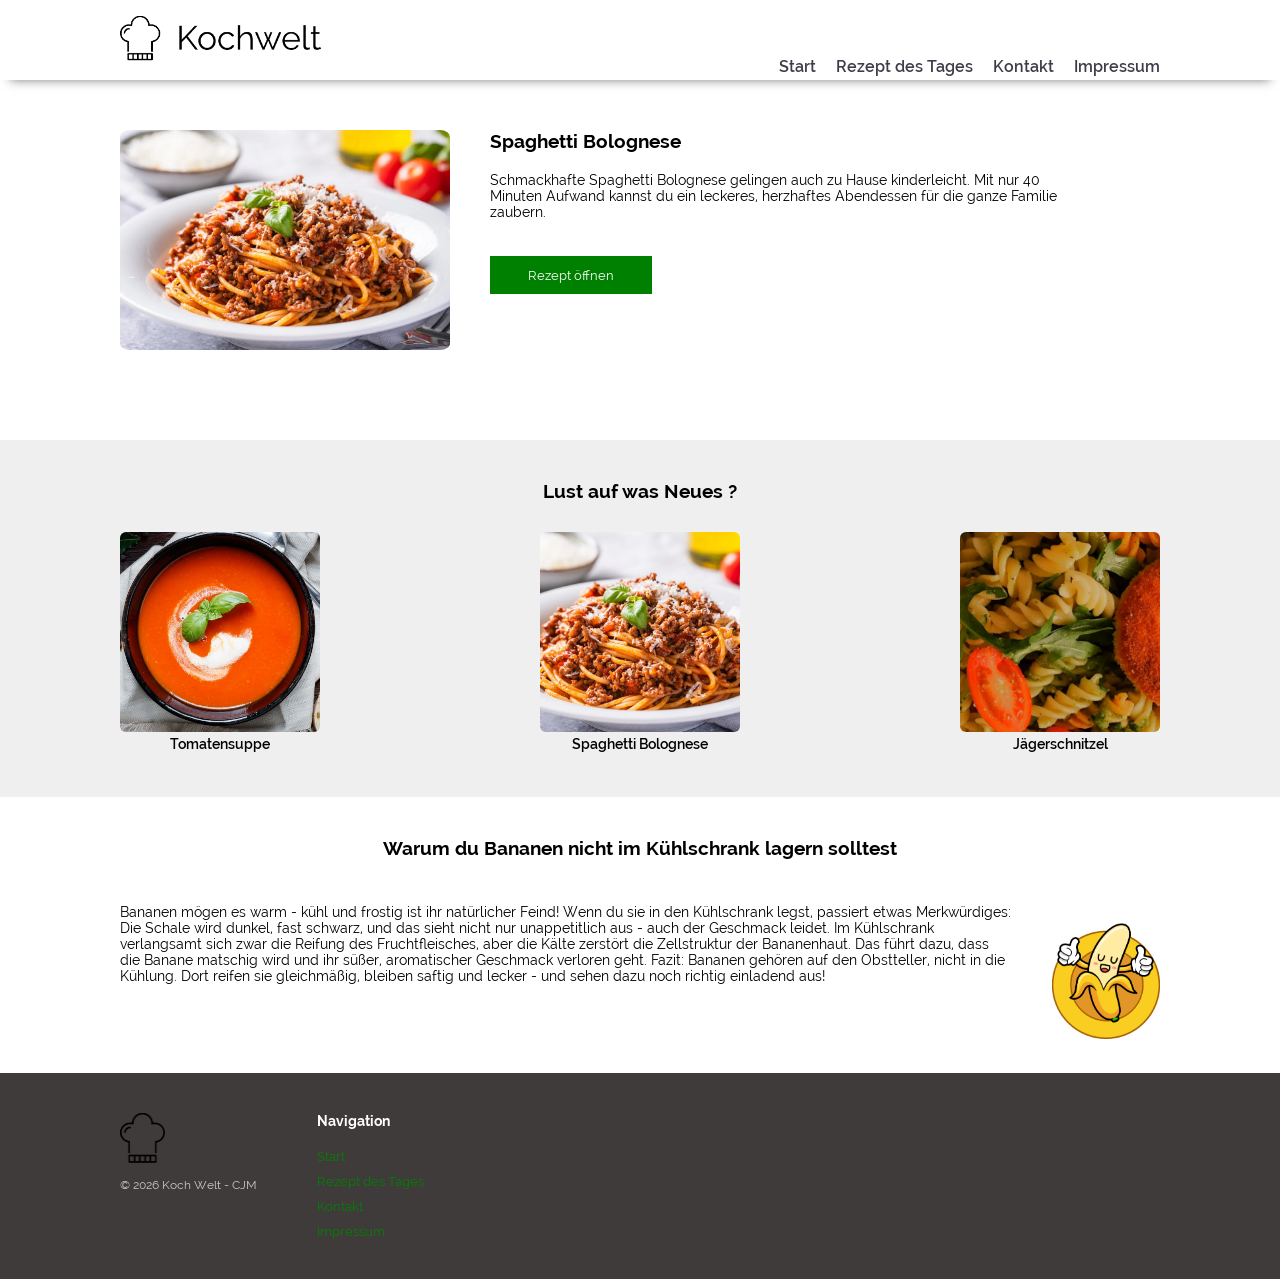
<file: index.html>
<!DOCTYPE html>
<html lang="en">
<head>
    <meta charset="UTF-8">
    <meta name="viewport" content="width=device-width, initial-scale=1.0">
    <title>Koch Welt</title>
    <link rel="icon" type="image/png" href="./assets/img/favicon.ico">

    <link rel="stylesheet" href="./styles/fonts.css">
    <link rel="stylesheet" href="./styles/global.css">
    <link rel="stylesheet" href="./styles/index.css">
    <script src="./scripts/hamburger.js"></script>
</head>
<body>
    

    <header>
        <div class="container">
            <div class="logo">
                <img src="./assets/img/logo.png" alt="Koch Welt Logo" 
                onclick="window.location.href='#'" 
                style="cursor: pointer;">
            </div>
            <button class="hamburger" aria-label="Navigation">
                <img src="./assets/img/icons/hamburger.png" alt="Menu">
            </button>
            <nav class="nav-menu">
                <ul>
                    <li><a href="/">Start</a></li>
                    <li><a href="/recipes/manuel-von-k/index.html">Rezept des Tages</a></li>
                    <li><a href="/contact.html">Kontakt</a></li>
                    <li><a href="/impressum.html">Impressum</a></li>
                </ul>
            </nav>
        </div>
    </header>


    <main>
        <section class="hero">
            <div class="container">
                <article>
                    <img src="./assets/img/spaghetti-bolognese.webp" alt="Bild von Spaghetti Bolognese">
                    <div class="text">
                        <h2>Spaghetti Bolognese</h2>
                        <p>Schmackhafte Spaghetti Bolognese gelingen auch zu Hause kinderleicht. Mit nur 40 Minuten Aufwand kannst du ein leckeres, herzhaftes Abendessen für die ganze Familie zaubern.</p>
                        <button onclick="window.location.href='/recipes/manuel-von-k/index.html'">Rezept öffnen</button>
                    </div>
                </article>
            </div>
        </section>

        <section class="featured-recipes">
            <div class="container">
                <h2>Lust auf was Neues ?</h2>

                <div class="cards">
                    <article onclick="window.location.href='/recipes/jannis-r/index.html'">
                        <figure>
                            <img src="./assets/img/tomatensuppe.png" alt="Bild von einer Tomatensuppe">
                            <figcaption>Tomatensuppe</figcaption>
                        </figure>
                    </article>

                    <article onclick="window.location.href='/recipes/manuel-von-k/index.html'">
                        <figure>
                            <img src="./assets/img/spaghetti-bolognese.webp" alt="Bild von Spaghetti Bolognese">
                            <figcaption>Spaghetti Bolognese</figcaption>
                        </figure>
                    </article>

                    <article onclick="window.location.href='/recipes/collin-h/index.html'">
                        <figure>
                            <img src="./assets/img/jaegerschnitzel.jpg" alt="Bild von einem Jägerschnitzel">
                            <figcaption>Jägerschnitzel</figcaption>
                        </figure>
                    </article>
                </div>
            </div>
        </section>

        <section class="comparison">
            <div class="container">
                <div class="content">
                    <h2>Warum du Bananen nicht im Kühlschrank lagern solltest</h2>
                    <div class="lower">
                        <p>
                            Bananen mögen es warm - kühl und frostig ist ihr natürlicher Feind! Wenn du sie in den Kühlschrank legst, passiert etwas Merkwürdiges: Die Schale wird dunkel, fast schwarz, und das sieht nicht nur unappetitlich aus - auch der Geschmack leidet.
                            Im Kühlschrank verlangsamt sich zwar die Reifung des Fruchtfleisches, aber die Kälte zerstört die Zellstruktur der Bananenhaut. Das führt dazu, dass die Banane matschig wird und ihr süßer, aromatischer Geschmack verloren geht.
                            Fazit: Bananen gehören auf den Obstteller, nicht in die Kühlung. Dort reifen sie gleichmäßig, bleiben saftig und lecker - und sehen dazu noch richtig einladend aus!       
                        </p>
                        <div class="image">
                            <img src="./assets/img/banana.png" alt="Banane">
                        </div>
                    </div>
                </div>
            </div>
        </section>
    </main>


    <footer>
        <div class="container">
            <div class="logo-section">
                <img src="./assets/img/logo_small.png" alt="Koch Welt Logo" onclick="window.location.href='/'" style="cursor: pointer;">
                <p>© 2026 Koch Welt - CJM</p>
            </div>
            <div class="links-section">
                <h3>Navigation</h3>
                <a href="/">Start</a>
                <a href="/recipes/manuel-von-k/index.html">Rezept des Tages</a>
                <a href="/contact.html">Kontakt</a>
                <a href="/impressum.html">Impressum</a>
            </div>
        </div>
    </footer>
</body>
</html>
</file>
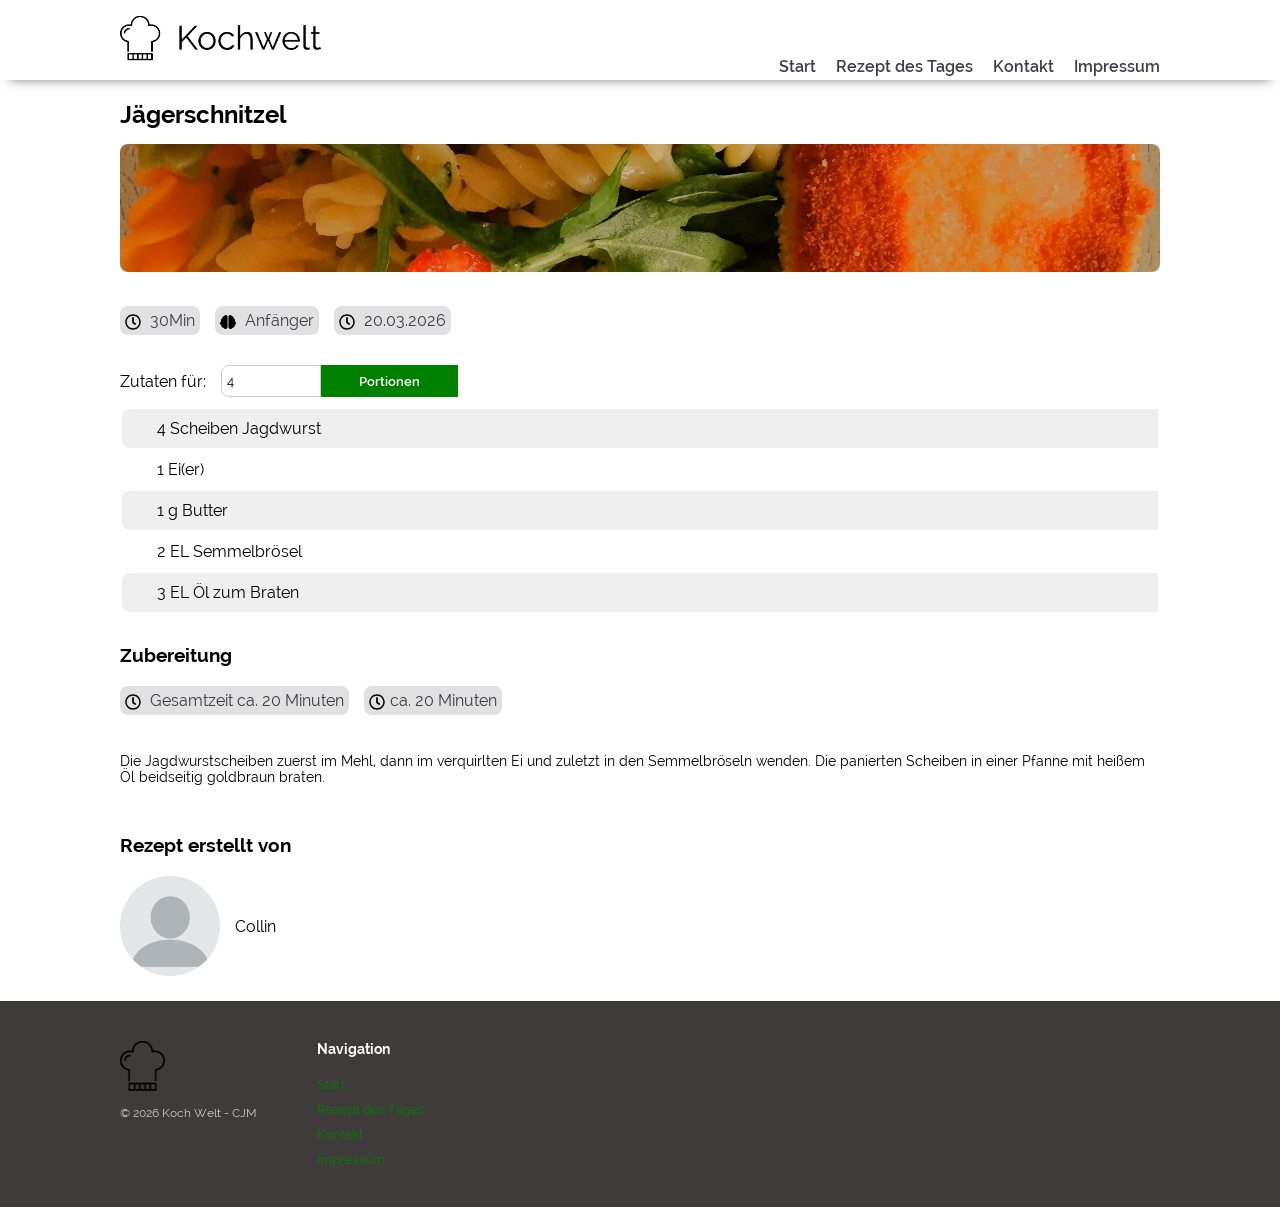
<file: recipes/collin-h/index.html>
<!DOCTYPE html>
<html lang="en">
<head>
    <meta charset="UTF-8">
    <meta name="viewport" content="width=device-width, initial-scale=1.0">
    <title>Jägerschnitzel - Koch Welt</title>
    <link rel="stylesheet" href="../../styles/fonts.css">
    <link rel="stylesheet" href="../../styles/global.css">
    <link rel="stylesheet" href="../../styles/recipe.css">
    <script src="./script.js"></script>
    <script src="../../scripts/hamburger.js"></script>
</head>
<body>
    


    <header>
        <div class="container">
            <div class="logo">
                <img src="../../assets/img/logo.png" alt="Koch Welt Logo" 
                 onclick="window.location.href='/'"
                style="cursor: pointer;">
            </div>
            <button class="hamburger" aria-label="Navigation">
                <img src="../../assets/img/icons/hamburger.png" alt="Menu">
            </button>
            <nav class="nav-menu">
                <ul>
                    <li><a href="/">Start</a></li>
                    <li><a href="/recipes/manuel-von-k/index.html">Rezept des Tages</a></li>
                    <li><a href="/contact.html">Kontakt</a></li>
                    <li><a href="/impressum.html">Impressum</a></li>
                </ul>
            </nav>
        </div>
    </header>


<main>
    <div class="container">
        <div class="recipe-content">
        
<section class="headerRecipe">
    <h1>Jägerschnitzel</h1>

    <img src="../../assets/img/jaegerschnitzel.jpg" alt="Jägerschnitzel">
</section>

<section class="recipeInfo">
    <div class="infos">
        <span><img src="../../assets/img/icons/clock-regular.svg" alt="Uhr" class="icon"> 30Min</span>
        <span><img src="../../assets/img/icons/brain-solid.svg" alt="Schwierigkeitsgrad" class="icon"> Anfänger</span>
        <span><img src="../../assets/img/icons/clock-regular.svg" alt="Datum" class="icon"> 20.03.2026</span>
    </div>
</section>


    <section class="sectionHowMany">
        <label class="label" for="portionValue">Zutaten für:</label>

        <div class="inputButton">
            <input 
                type="number" 
                class="portionValue"
                id="portionValue" 
                value="4" 
                min="1" 
                max="50"
            >
            <button class="button" onclick="calculateTable()">Portionen</button>
        </div>
    </section>
    <p id="error"></p>

    <section class="sectionTable ">
        <table id="recipeTable">
            <thead>

            </thead>
            <tbody>

            </tbody>
        </table>
    </section>
    <section class="howto">


        <h2>Zubereitung</h2>

<section class="howToInfo ">
     
    <div class="infos">
        <span><img src="../../assets/img/icons/clock-regular.svg" alt="Datum" class="icon"> Gesamtzeit ca. 20 Minuten</span>
        <span><img src="../../assets/img/icons/clock-regular.svg" alt="Uhr" class="icon">ca. 20 Minuten</span>
    </div>

     <br>
    <br>
</section>

    <p>
      Die Jagdwurstscheiben zuerst im Mehl, dann im verquirlten Ei und zuletzt in den Semmelbröseln wenden. 
      Die panierten Scheiben in einer Pfanne mit heißem Öl beidseitig goldbraun braten.

    </p>
    <br>
    </section>

<section class="creator">
    <h2>Rezept erstellt von</h2>

    <div class="row">
        <img src="../../assets/img/profile.png" alt="Profilbild von Collin">
        <span>Collin</span>
    </div>
</section>

        </div>
    </div>
</main>


    <footer>
        <div class="container">
            <div class="logo-section">
                <img src="../../assets/img/logo_small.png" alt="Koch Welt Logo" onclick="window.location.href='/'" style="cursor: pointer;">
                <p>© 2026 Koch Welt - CJM</p>
            </div>
            <div class="links-section">
                <h3>Navigation</h3>
                <a href="/">Start</a>
                <a href="/recipes/manuel-von-k/index.html">Rezept des Tages</a>
                <a href="/contact.html">Kontakt</a>
                <a href="/impressum.html">Impressum</a>
            </div>
        </div>
    </footer>
</body>
</html>
</file>
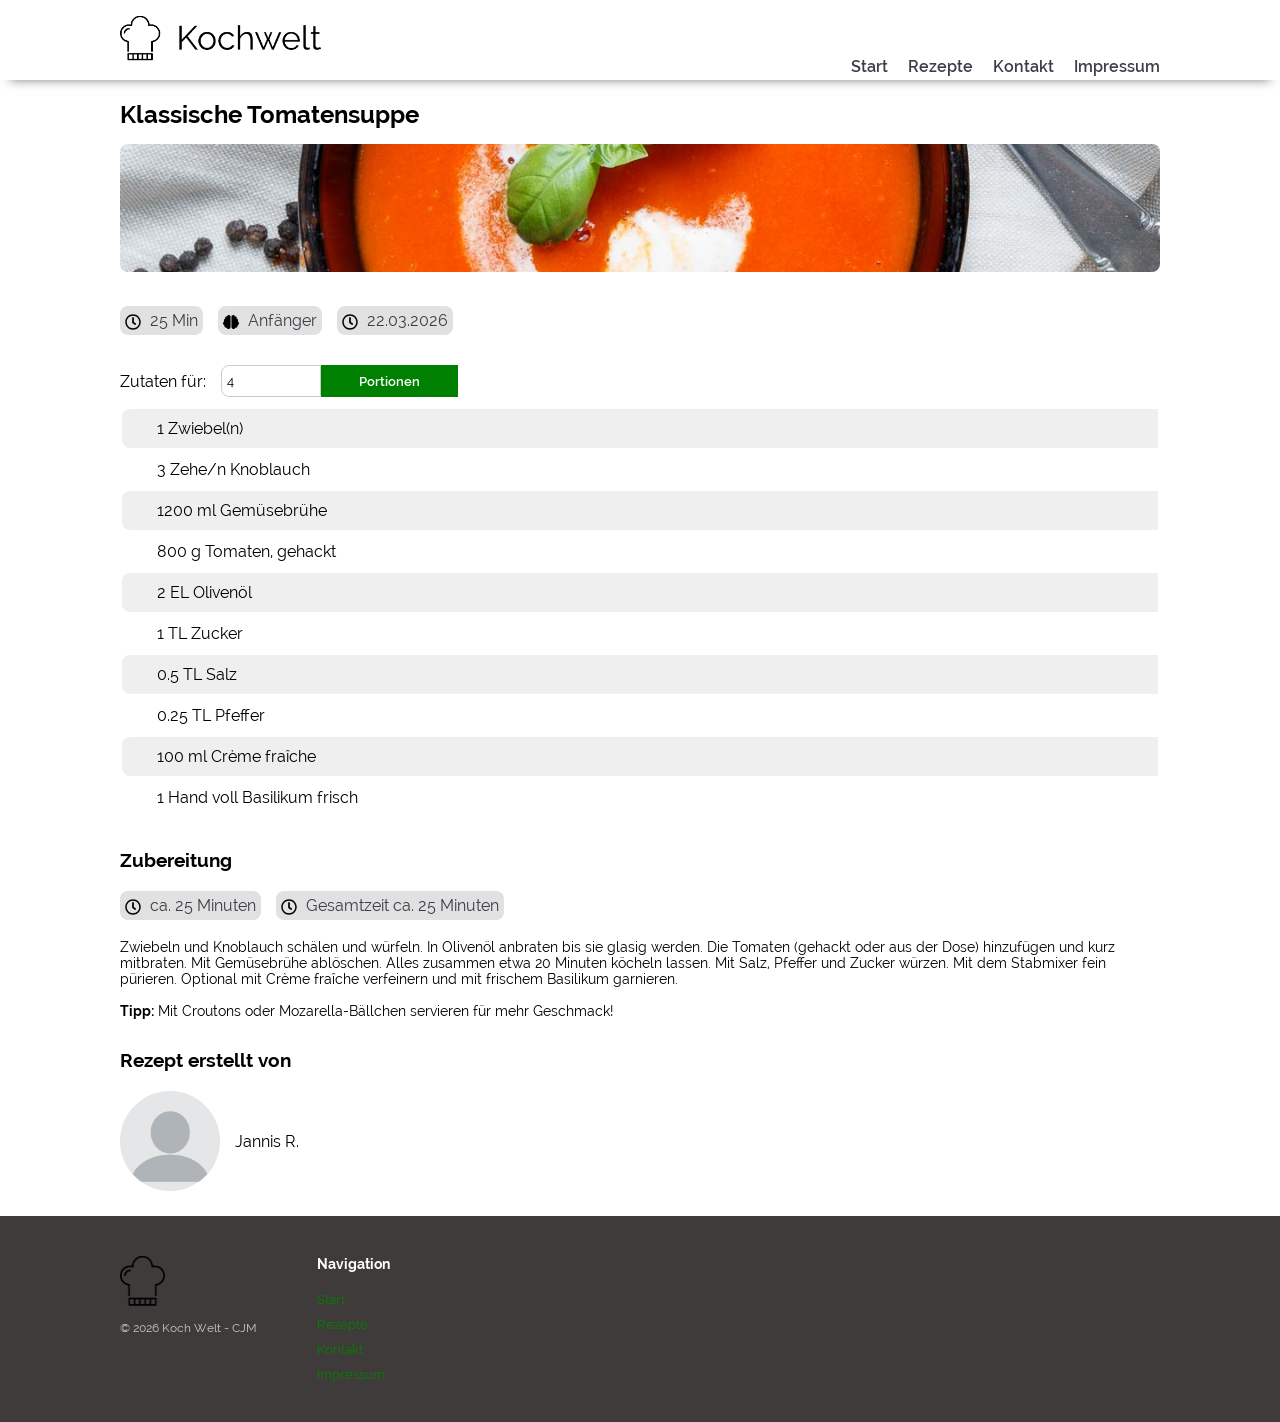
<file: recipes/jannis-r/index.html>
<!DOCTYPE html>
<html lang="de">
<head>
    <meta charset="UTF-8">
    <meta name="viewport" content="width=device-width, initial-scale=1.0">
    <title>Klassische Tomatensuppe - Koch Welt</title>
    <link rel="icon" type="image/png" href="../../assets/img/favicon.ico">
    <link rel="stylesheet" href="../../styles/fonts.css">
    <link rel="stylesheet" href="../../styles/global.css">
    <link rel="stylesheet" href="../../styles/recipe.css">
    <script src="./rezept.js"></script>
    <script src="../../scripts/hamburger.js"></script>
</head>
<body>

    <header>
        <div class="container">
            <div class="logo">
                <img src="../../assets/img/logo.png" alt="Koch Welt Logo" onclick="window.location.href='/'" style="cursor: pointer;">
            </div>
            <button class="hamburger" aria-label="Navigation">
                <img src="../../assets/img/icons/hamburger.png" alt="Menu">
            </button>
            <nav class="nav-menu">
                <ul>
                    <li><a href="/">Start</a></li>
                    <li><a href="/">Rezepte</a></li>
                    <li><a href="/contact.html">Kontakt</a></li>
                    <li><a href="/impressum.html">Impressum</a></li>
                </ul>
            </nav>
        </div>
    </header>

    <main>
        <div class="container">
            <div class="recipe-content">

                <section class="headerRecipe">
                    <h1>Klassische Tomatensuppe</h1>
                    <img src="../../assets/img/tomatensuppe.png" alt="Klassische Tomatensuppe">
                </section>

                <section class="recipeInfo">
                    <div class="infos">
                        <span><img src="../../assets/img/icons/clock-regular.svg" alt="Zeit" class="icon"> 25 Min</span>
                        <span><img src="../../assets/img/icons/brain-solid.svg" alt="Schwierigkeit" class="icon"> Anfänger</span>
                        <span><img src="../../assets/img/icons/clock-regular.svg" alt="Datum" class="icon"> 22.03.2026</span>
                    </div>
                </section>

                <section class="sectionHowMany">
                    <label class="label" for="portionValue">Zutaten für:</label>
                    <div class="inputButton">
                        <input 
                            type="number" 
                            class="portionValue"
                            id="portionValue" 
                            value="4" 
                            min="1" 
                            max="50"
                        >
                        <button class="button" onclick="updateRecipe()">Portionen</button>
                    </div>
                </section>

                <p id="error"></p>

                <section class="sectionTable">
                    <table id="recipeTable">
                        <thead></thead>
                        <tbody></tbody>
                    </table>
                </section>

                <section class="howto">
                    <h2>Zubereitung</h2>

                    <section class="howToInfo">
                        <div class="infos">
                            <span><img src="../../assets/img/icons/clock-regular.svg" alt="Uhr" class="icon"> ca. 25 Minuten</span>
                            <span><img src="../../assets/img/icons/clock-regular.svg" alt="Gesamtzeit" class="icon"> Gesamtzeit ca. 25 Minuten</span>
                        </div>
                        <br>
                    </section>

                    <p>
                        Zwiebeln und Knoblauch schälen und würfeln. In Olivenöl anbraten bis sie glasig werden.
                        Die Tomaten (gehackt oder aus der Dose) hinzufügen und kurz mitbraten. Mit Gemüsebrühe ablöschen.
                        Alles zusammen etwa 20 Minuten köcheln lassen. Mit Salz, Pfeffer und Zucker würzen.
                        Mit dem Stabmixer fein pürieren. Optional mit Crème fraîche verfeinern und mit frischem Basilikum garnieren.
                        <br><br>
                        <strong>Tipp:</strong> Mit Croutons oder Mozarella-Bällchen servieren für mehr Geschmack!
                    </p>

                </section>

                <section class="creator">
                    <h2>Rezept erstellt von</h2>
                    <div class="row">
                        <img src="../../assets/img/profile.png" alt="Jannis Profilbild">
                        <span>Jannis R.</span>
                    </div>
                </section>

            </div>
        </div>
    </main>

    <footer>
        <div class="container">
            <div class="logo-section">
                <img src="../../assets/img/logo_small.png" alt="Koch Welt Logo" onclick="window.location.href='/'" style="cursor: pointer;">
                <p>© 2026 Koch Welt - CJM</p>
            </div>
            <div class="links-section">
                <h3>Navigation</h3>
                <a href="/">Start</a>
                <a href="/">Rezepte</a>
                <a href="/contact.html">Kontakt</a>
                <a href="/impressum.html">Impressum</a>
            </div>
        </div>
    </footer>

</body>
</html>
</file>
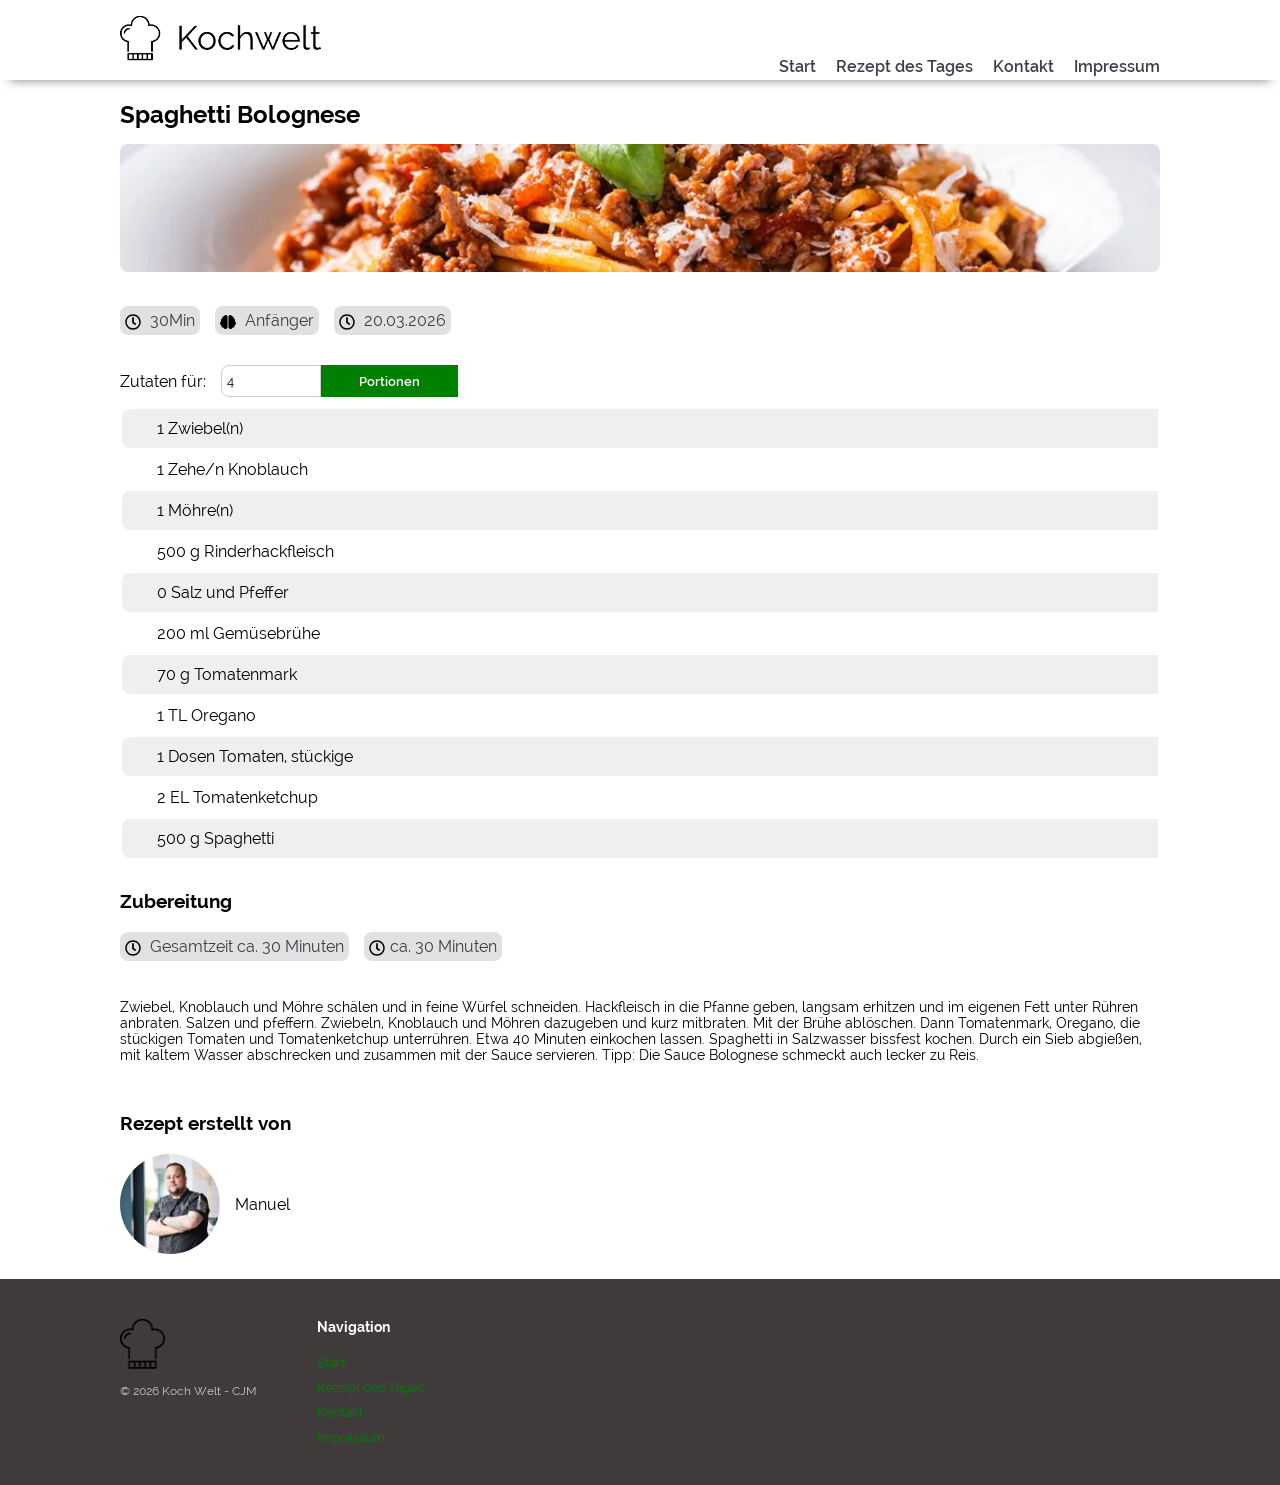
<file: recipes/manuel-von-k/index.html>
<!DOCTYPE html>
<html lang="en">
<head>
    <meta charset="UTF-8">
    <meta name="viewport" content="width=device-width, initial-scale=1.0">
    <title>Spaghetti Bolognese - Koch Welt</title>
    <link rel="stylesheet" href="../../styles/fonts.css">
    <link rel="stylesheet" href="../../styles/global.css">
    <link rel="stylesheet" href="../../styles/recipe.css">
    <script src="./rezept.js"></script>
    <script src="../../scripts/hamburger.js"></script>
</head>
<body>
    


    <header>
        <div class="container">
            <div class="logo">
                <img src="../../assets/img/logo.png" alt="Koch Welt Logo" 
                 onclick="window.location.href='/'"
                style="cursor: pointer;">
            </div>
            <button class="hamburger" aria-label="Navigation">
                <img src="../../assets/img/icons/hamburger.png" alt="Menu">
            </button>
            <nav class="nav-menu">
                <ul>
                    <li><a href="/">Start</a></li>
                    <li><a href="/recipes/manuel-von-k/index.html">Rezept des Tages</a></li>
                    <li><a href="/contact.html">Kontakt</a></li>
                    <li><a href="/impressum.html">Impressum</a></li>
                </ul>
            </nav>
        </div>
    </header>


<main>
    <div class="container">
        <div class="recipe-content">
        
<section class="headerRecipe">
    <h1>Spaghetti Bolognese</h1>

    <img src="../../assets/img/spaghetti-bolognese.webp" alt="">
</section>

<section class="recipeInfo">
    <div class="infos">
        <span><img src="../../assets/img/icons/clock-regular.svg" alt="Uhr" class="icon"> 30Min</span>
        <span><img src="../../assets/img/icons/brain-solid.svg" alt="Schwierigkeitsgrad" class="icon"> Anfänger</span>
        <span><img src="../../assets/img/icons/clock-regular.svg" alt="Datum" class="icon"> 20.03.2026</span>
    </div>
</section>


    <section class="sectionHowMany">
        <label class="label" for="portionValue">Zutaten für:</label>

        <div class="inputButton">
            <input 
                type="number" 
                class="portionValue"
                id="portionValue" 
                value="4" 
                min="1" 
                max="50"
            >
            <button class="button" onclick="calculateTable()">Portionen</button>
        </div>
    </section>
    <p id="error"></p>

    <section class="sectionTable ">
        <table id="recipeTable">
            <thead>

            </thead>
            <tbody>

            </tbody>
        </table>
    </section>
    <section class="howto">


        <h2>Zubereitung</h2>

<section class="howToInfo ">
     
    <div class="infos">
        <span><img src="../../assets/img/icons/clock-regular.svg" alt="Datum" class="icon"> Gesamtzeit ca. 30 Minuten</span>
        <span><img src="../../assets/img/icons/clock-regular.svg" alt="Uhr" class="icon">ca. 30 Minuten</span>
    </div>

     <br>
    <br>
</section>

    <p>
            Zwiebel, Knoblauch und Möhre schälen und in feine Würfel schneiden.
            Hackfleisch in die Pfanne geben, langsam erhitzen und im eigenen Fett unter Rühren anbraten. Salzen und pfeffern. Zwiebeln, Knoblauch und Möhren dazugeben und kurz mitbraten. Mit der Brühe ablöschen. Dann Tomatenmark, Oregano, die stückigen Tomaten und Tomatenketchup unterrühren. Etwa 40 Minuten einkochen lassen.
            Spaghetti in Salzwasser bissfest kochen. Durch ein Sieb abgießen, mit kaltem Wasser abschrecken und zusammen mit der Sauce servieren.

            Tipp: Die Sauce Bolognese schmeckt auch lecker zu Reis.

    </p>
    <br>
    </section>

<section class="creator">
    <h2>Rezept erstellt von</h2>

    <div class="row">
        <img src="../../assets/img/manuel.jpg">
        <span>Manuel</span>
    </div>
</section>

        </div>
    </div>
</main>


    <footer>
        <div class="container">
            <div class="logo-section">
                <img src="../../assets/img/logo_small.png" alt="Koch Welt Logo" onclick="window.location.href='/'" style="cursor: pointer;">
                <p>© 2026 Koch Welt - CJM</p>
            </div>
            <div class="links-section">
                <h3>Navigation</h3>
                <a href="/">Start</a>
                <a href="/recipe-bolognes.html">Rezept des Tages</a>
                <a href="/contact.html">Kontakt</a>
                <a href="/impressum.html">Impressum</a>
            </div>
        </div>
    </footer>

</body>
</html>
</file>
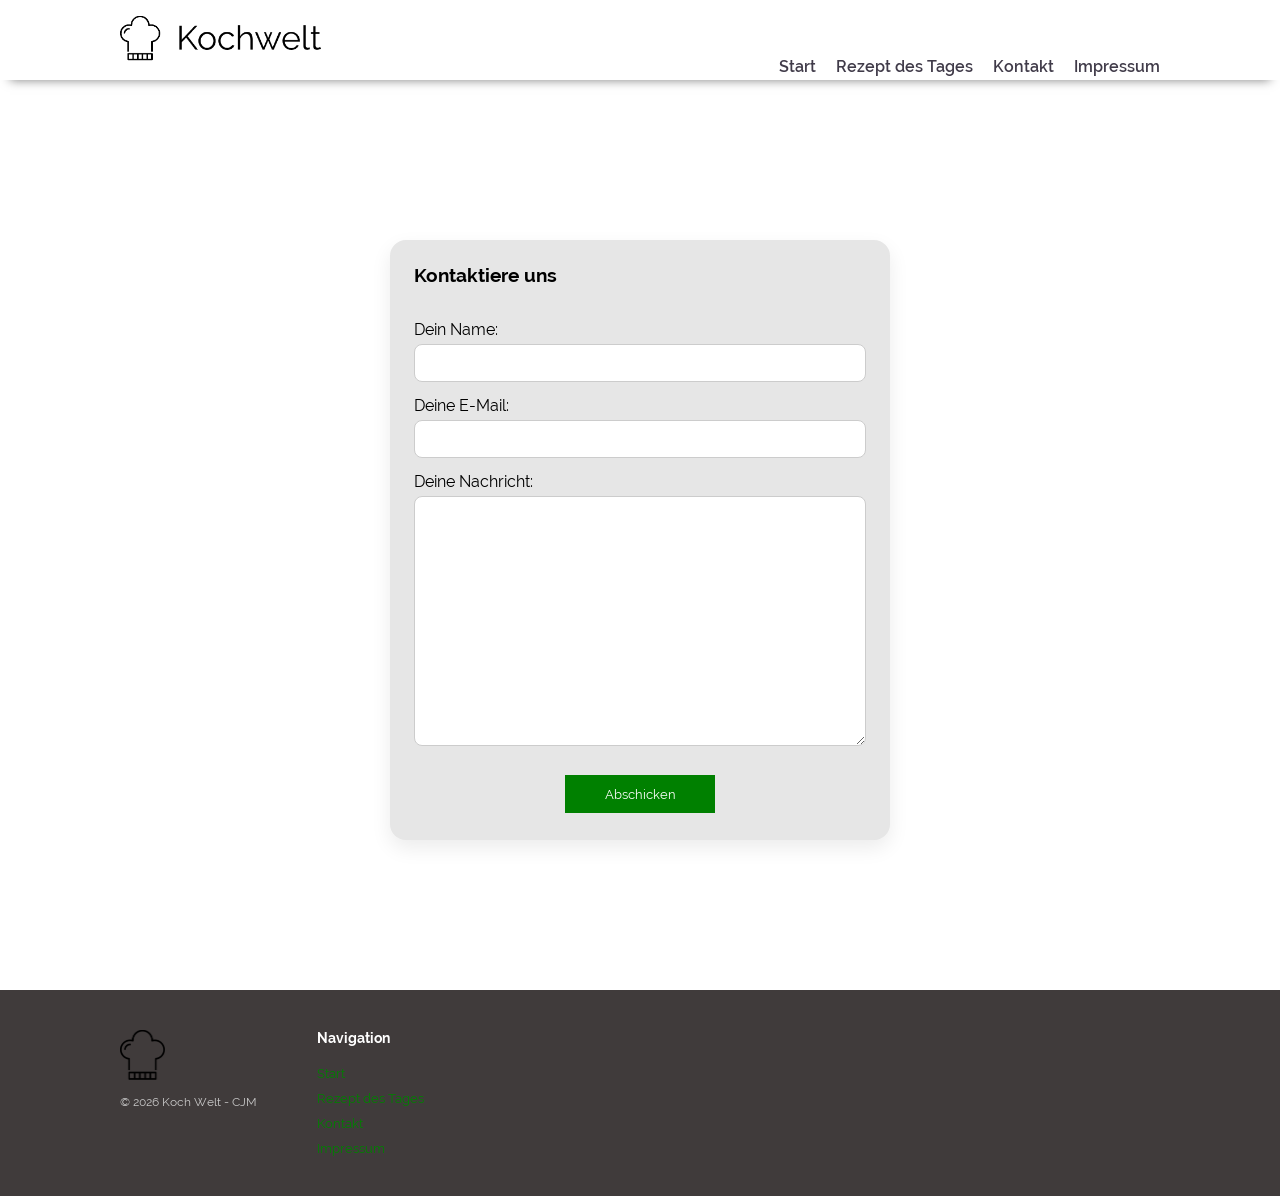
<file: contact.html>
<!DOCTYPE html>
<html lang="en">
<head>
    <meta charset="UTF-8">
    <meta name="viewport" content="width=device-width, initial-scale=1.0">
    <title>Koch Welt</title>
    <link rel="icon" type="image/png" href="./assets/img/favicon.ico">
    <link rel="stylesheet" href="./styles/fonts.css">
    <link rel="stylesheet" href="./styles/global.css">
    <link rel="stylesheet" href="./styles/contact.css">
    <script src="./scripts/hamburger.js"></script>
</head>
<body>
    


    <header>
        <div class="container">
            <div class="logo">
                <img src="./assets/img/logo.png" alt="Koch Welt Logo" 
                 onclick="window.location.href='/'" 
                style="cursor: pointer;">
            </div>
            <button class="hamburger" aria-label="Navigation">
                <img src="./assets/img/icons/hamburger.png" alt="Menu">
            </button>
            <nav class="nav-menu">
                <ul>
                    <li><a href="/">Start</a></li>
                    <li><a href="/recipes/manuel-von-k/index.html">Rezept des Tages</a></li>
                    <li><a href="/contact.html">Kontakt</a></li>
                    <li><a href="/impressum.html">Impressum</a></li>
                </ul>
            </nav>
        </div>
    </header>


  <main>
        
    <div class="main-contact">


        <form class="contact" action="https://formspree.io/f/xojkgqal" method="POST">
          <h2>Kontaktiere uns</h2>

          <label>
            Dein Name:
            <input type="text" name="name" required>
          </label>

          <label>
            Deine E-Mail:
            <input type="email" name="email" required>
          </label>

          <label>
            Deine Nachricht:
            <textarea name="message" required></textarea>
          </label>

          <button class="button" type="submit">Abschicken</button>
      </form>
    </div>
  </main>


    <footer>
        <div class="container">
            <div class="logo-section">
                <img src="./assets/img/logo_small.png" alt="Koch Welt Logo" onclick="window.location.href='/'" style="cursor: pointer;">
                <p>© 2026 Koch Welt - CJM</p>
            </div>
            <div class="links-section">
                <h3>Navigation</h3>
                <a href="/">Start</a>
                <a href="/recipes/manuel-von-k/index.html">Rezept des Tages</a>
                <a href="/contact.html">Kontakt</a>
                <a href="/impressum.html">Impressum</a>
            </div>
        </div>
    </footer>
        
</body>
</html>
</file>
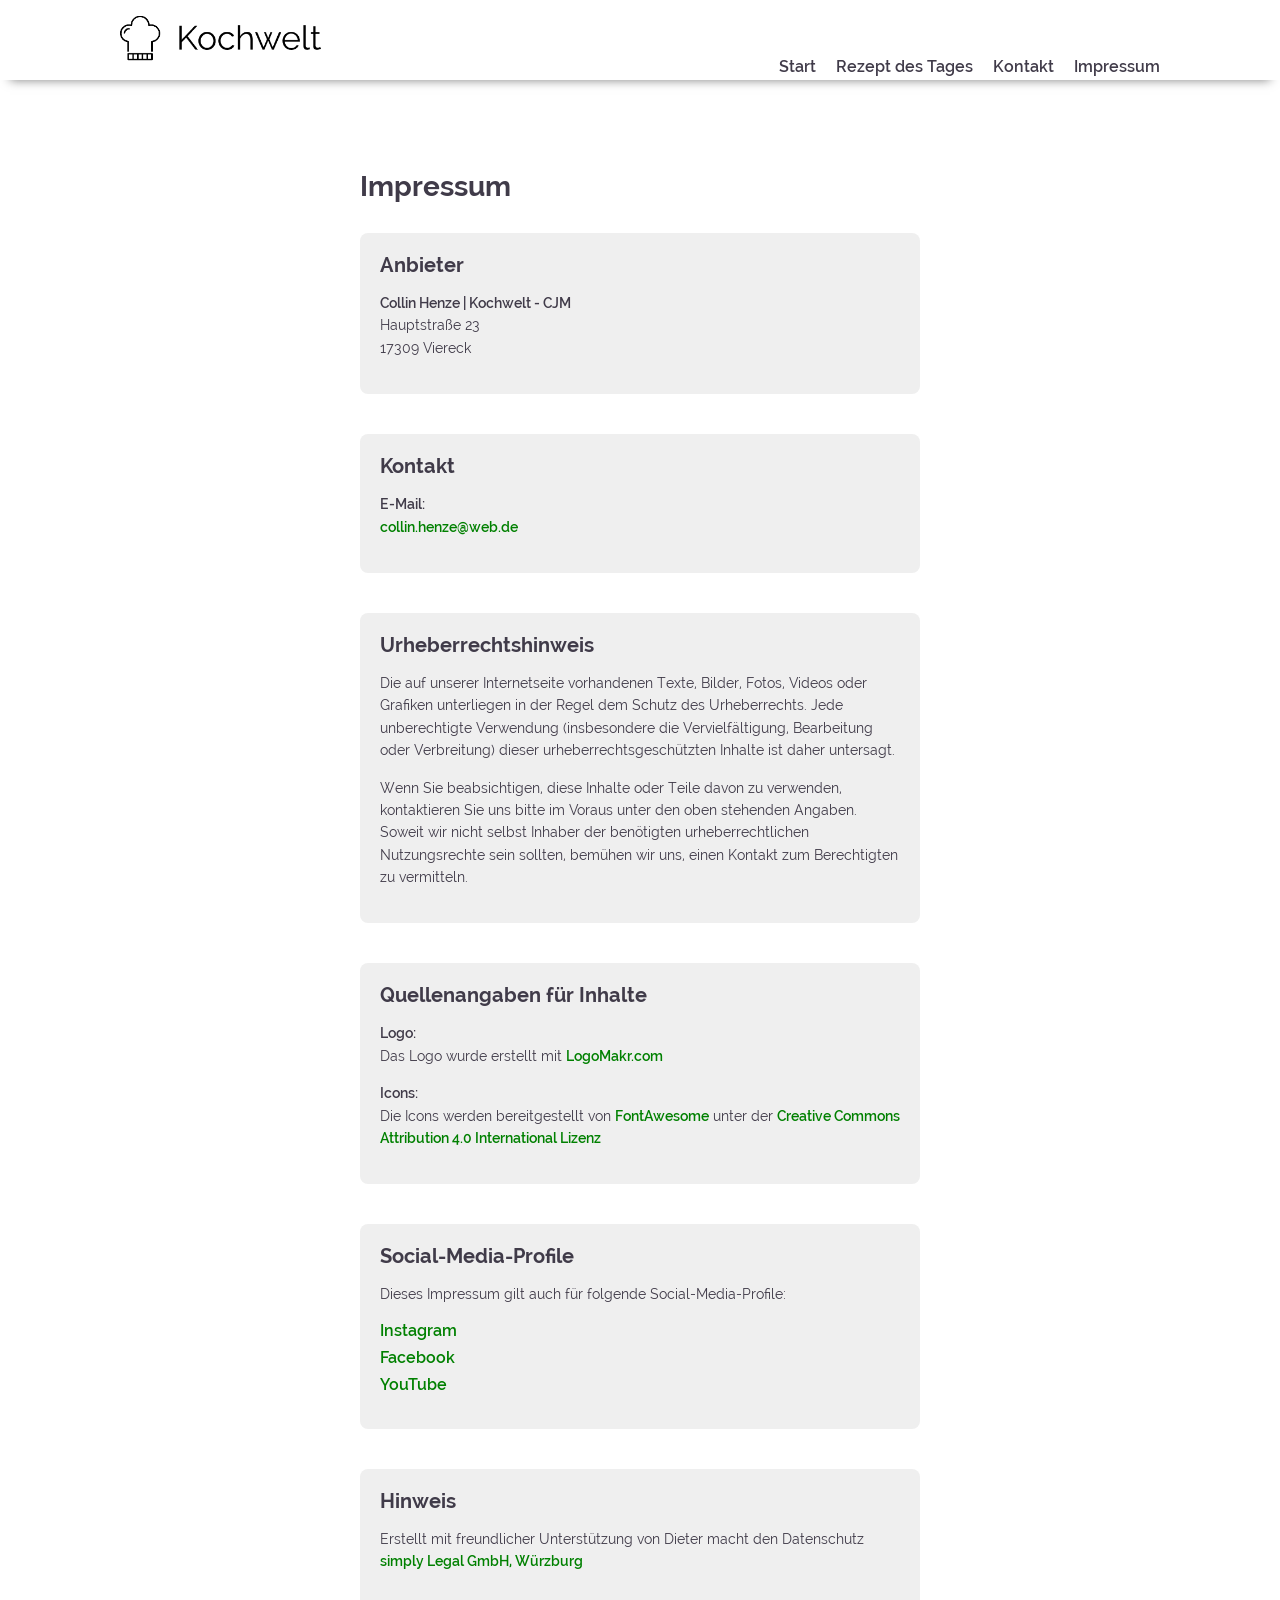
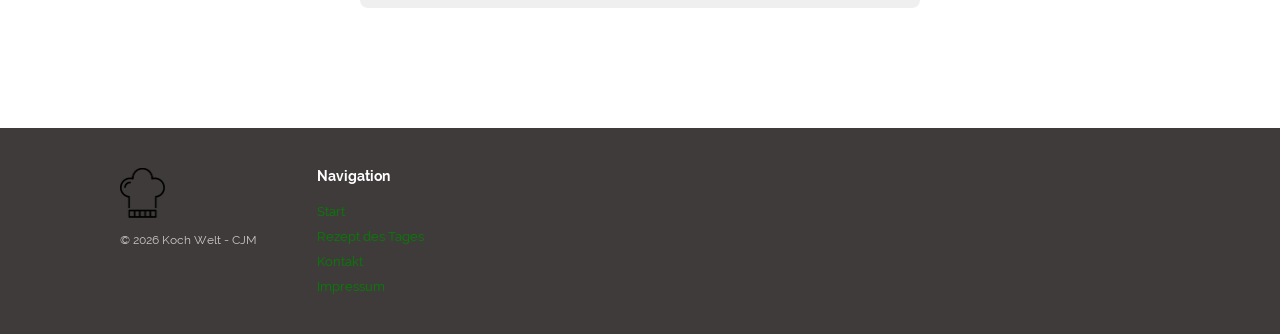
<file: impressum.html>
<!DOCTYPE html>
<html lang="de">
<head>
    <meta charset="UTF-8">
    <meta name="viewport" content="width=device-width, initial-scale=1.0">
    <title>Impressum - Koch Welt</title>
    <link rel="icon" type="image/png" href="./assets/img/favicon.ico">
    <link rel="stylesheet" href="./styles/fonts.css">
    <link rel="stylesheet" href="./styles/global.css">
    <link rel="stylesheet" href="./styles/impressum.css">
    <script src="./scripts/hamburger.js"></script>
</head>
<body>

    <header>
        <div class="container">
            <div class="logo">
                <img src="./assets/img/logo.png" alt="Koch Welt Logo" 
                 onclick="window.location.href='/'" 
                style="cursor: pointer;">
            </div>
            <button class="hamburger" aria-label="Navigation">
                <img src="./assets/img/icons/hamburger.png" alt="Menu">
            </button>
            <nav class="nav-menu">
                <ul>
                    <li><a href="/">Start</a></li>
                    <li><a href="/recipes/manuel-von-k/index.html">Rezept des Tages</a></li>
                    <li><a href="/contact.html">Kontakt</a></li>
                    <li><a href="/impressum.html">Impressum</a></li>
                </ul>
            </nav>
        </div>
    </header>

    <main>
        <div class="impressum-container">
            <h1>Impressum</h1>

            <section class="impressum-section">
                <h2>Anbieter</h2>
                <p>
                    <strong>Collin Henze | Kochwelt - CJM</strong><br>
                    Hauptstraße 23<br>
                    17309 Viereck
                </p>
            </section>

            <section class="impressum-section">
                <h2>Kontakt</h2>
                <p>
                    <strong>E-Mail:</strong><br>
                    <a href="mailto:collin.henze@web.de">collin.henze@web.de</a>
                </p>
            </section>

            <section class="impressum-section">
                <h2>Urheberrechtshinweis</h2>
                <p>
                    Die auf unserer Internetseite vorhandenen Texte, Bilder, Fotos, Videos oder Grafiken unterliegen in der Regel dem Schutz des Urheberrechts. 
                    Jede unberechtigte Verwendung (insbesondere die Vervielfältigung, Bearbeitung oder Verbreitung) dieser urheberrechtsgeschützten Inhalte ist daher untersagt. 
                </p>
                <p>
                    Wenn Sie beabsichtigen, diese Inhalte oder Teile davon zu verwenden, kontaktieren Sie uns bitte im Voraus unter den oben stehenden Angaben. 
                    Soweit wir nicht selbst Inhaber der benötigten urheberrechtlichen Nutzungsrechte sein sollten, bemühen wir uns, einen Kontakt zum Berechtigten zu vermitteln.
                </p>
            </section>

            <section class="impressum-section">
                <h2>Quellenangaben für Inhalte</h2>
                
                <p>
                    <strong>Logo:</strong><br>
                    Das Logo wurde erstellt mit 
                    <a href="https://logomakr.com/" target="_blank">LogoMakr.com</a>
                </p>

                <p>
                    <strong>Icons:</strong><br>
                    Die Icons werden bereitgestellt von 
                    <a href="https://fontawesome.com/" rel="nofollow" target="_blank">FontAwesome</a> 
                    unter der 
                    <a href="https://fontawesome.com/license" target="_blank" rel="nofollow">Creative Commons Attribution 4.0 International Lizenz</a>
                </p>
            </section>

            <section class="impressum-section">
                <h2>Social-Media-Profile</h2>
                <p>
                    Dieses Impressum gilt auch für folgende Social-Media-Profile:
                </p>
                <ul class="social-links">
                    <li><a href="https://www.instagram.com" target="_blank" rel="nofollow">Instagram</a></li>
                    <li><a href="https://www.facebook.com/?locale=de_DE" target="_blank" rel="nofollow">Facebook</a></li>
                    <li><a href="https://www.youtube.com" target="_blank" rel="nofollow">YouTube</a></li>
                </ul>
            </section>

            <section class="impressum-section">
                <h2>Hinweis</h2>
                <p>
                    Erstellt mit freundlicher Unterstützung von Dieter macht den Datenschutz<br>
                    <a href="#">simply Legal GmbH, Würzburg</a>
                </p>
            </section>
        </div>
    </main>

    <footer>
        <div class="container">
            <div class="logo-section">
                <img src="./assets/img/logo_small.png" alt="Koch Welt Logo" onclick="window.location.href='/'" style="cursor: pointer;">
                <p>© 2026 Koch Welt - CJM</p>
            </div>
            <div class="links-section">
                <h3>Navigation</h3>
                <a href="/">Start</a>
                <a href="/recipes/manuel-von-k/index.html">Rezept des Tages</a>
                <a href="/contact.html">Kontakt</a>
                <a href="/impressum.html">Impressum</a>
            </div>
        </div>
    </footer>

</body>
</html>
</file>
<file: styles/fonts.css>
/* Raleway Font Faces */

@font-face {
    font-family: 'Raleway';
    src: url('../assets/fonts/Raleway-Thin.ttf') format('truetype');
    font-weight: 100;
    font-style: normal;
}

@font-face {
    font-family: 'Raleway';
    src: url('../assets/fonts/Raleway-ExtraLight.ttf') format('truetype');
    font-weight: 200;
    font-style: normal;
}

@font-face {
    font-family: 'Raleway';
    src: url('../assets/fonts/Raleway-Light.ttf') format('truetype');
    font-weight: 300;
    font-style: normal;
}

@font-face {
    font-family: 'Raleway';
    src: url('../assets/fonts/Raleway-Regular.ttf') format('truetype');
    font-weight: 400;
    font-style: normal;
}

@font-face {
    font-family: 'Raleway';
    src: url('../assets/fonts/Raleway-Medium.ttf') format('truetype');
    font-weight: 500;
    font-style: normal;
}

@font-face {
    font-family: 'Raleway';
    src: url('../assets/fonts/Raleway-SemiBold.ttf') format('truetype');
    font-weight: 600;
    font-style: normal;
}

@font-face {
    font-family: 'Raleway';
    src: url('../assets/fonts/Raleway-Bold.ttf') format('truetype');
    font-weight: 700;
    font-style: normal;
}

@font-face {
    font-family: 'Raleway';
    src: url('../assets/fonts/Raleway-ExtraBold.ttf') format('truetype');
    font-weight: 800;
    font-style: normal;
}

@font-face {
    font-family: 'Raleway';
    src: url('../assets/fonts/Raleway-Heavy.ttf') format('truetype');
    font-weight: 900;
    font-style: normal;
}
</file>
<file: styles/global.css>
:root {
    --spacing-padding: 120px;
}

/* Responsive Padding */
@media (max-width: 1024px) {
    :root {
        --spacing-padding: 80px;
    }
}

@media (max-width: 767px) {
    :root {
        --spacing-padding: 40px;
    }
}

* {
    margin: 0;
    padding: 0;
    box-sizing: border-box;
    font-family: Raleway;
}

body {
    display: flex;
    flex-direction: column;
    min-height: 100vh;
}

.container {
    max-width: 1440px;
    margin: 0 auto;
    padding: 0 var(--spacing-padding);
    width: 100%;
}

header {
    background-color: #fff;
    height: 80px;
    width: 100%;
    position: relative;
    display: flex;
    align-items: center;
    box-shadow: 0 10px 10px -10px rgba(0,0,0,0.5);
    margin-bottom: 10px;
}

header .container {
    display: flex;
    justify-content: space-between; 
    align-items: flex-start;
    width: 100%;
}

header .logo img {
    height: 68px;
    align-self: center;
}

header nav {
    margin-top: auto;
}

/* Hamburger Button */
.hamburger {
    display: none;
    background: none;
    border: none;
    cursor: pointer;
    padding: 10px;
    transition: all 0.3s ease;
    align-self: center;
}

.hamburger img {
    height: 24px;
    width: 24px;
    object-fit: contain;
}

.hamburger:hover {
    transform: scale(1.1);
}

/* Mobile Menu */
.nav-menu {
    display: flex;
}

/* Tablet und kleiner */
@media (max-width: 1024px) {
    header {
        height: 70px;
    }

    .hamburger {
        display: flex;
    }

    .nav-menu {
        position: absolute;
        top: 70px;
        left: 0;
        width: 100%;
        background-color: #fff;
        flex-direction: column;
        box-shadow: 0 10px 10px -10px rgba(0,0,0,0.5);
        max-height: 0;
        overflow: hidden;
        transition: max-height 0.3s ease;
    }

    .nav-menu.active {
        max-height: 300px;
    }

    .nav-menu ul {
        flex-direction: column;
        gap: 0;
        padding: 0 var(--spacing-padding);
    }

    .nav-menu li {
        padding: 15px 0;
        border-bottom: 1px solid rgb(239,239,239);
    }

    .nav-menu a {
        display: block;
    }

    header nav {
        align-self: unset;
        margin-bottom: 0;
    }
}

/* Mobile Phones (unter 768px) */
@media (max-width: 767px) {
    header {
        height: 60px;
    }

    .hamburger {
        display: flex;
    }

    .nav-menu {
        position: absolute;
        top: 60px;
        left: 0;
        width: 100%;
    }

    .nav-menu ul {
        padding: 0 var(--spacing-padding);
    }

    header .container {
        padding: 0 var(--spacing-padding);
    }
}

/* Tablet (768px - 1024px) */
@media (min-width: 768px) and (max-width: 1024px) {
    header nav ul {
        gap: 15px;
    }

    header nav a {
        font-size: 14px;
    }
}

/* Desktop (über 1024px) */
@media (min-width: 1025px) {
    .hamburger {
        display: none;
    }

    .nav-menu {
        display: flex !important;
        position: static;
        width: auto;
        background-color: transparent;
        box-shadow: none;
        max-height: unset;
    }

    header nav {
        align-self: flex-end;
        margin-bottom: 0px;
    }
}

header nav ul {
    list-style: none;
    display: flex;
    gap: 20px;
}

header nav a {
    text-decoration: none;
    color: rgb(64,59,73);
    font-weight: 600;
}

header nav a:hover {
    color: rgb(0,128,0);
    text-decoration: underline;
    text-decoration-thickness: 3px;
    text-underline-offset: 0.3em;
}

h2 {
    margin-bottom: 20px;
    font-size: 19px;
}

p {
    font-size: 14px;
}


footer {
    position: relative;
    background-color: rgb(64,59,59);
    padding: 40px 0;
    margin-top: auto;
}

footer .container {
    display: flex;
    justify-content: flex-start;
    flex-wrap: wrap;
    gap: 60px;
}

footer .logo-section {
    display: flex;
    flex-direction: column;
    align-items: start;
}

footer .logo-section img {
    height: 50px;
    margin-bottom: 15px;
    cursor: pointer;
}

footer .logo-section p {
    color: rgb(200, 200, 200);
    font-size: 12px;
}

footer .links-section {
    display: flex;
    flex-direction: column;
    gap: 10px;
}

footer .links-section h3 {
    color: white;
    font-size: 14px;
    margin-bottom: 10px;
}

footer .links-section a {
    color: rgb(0,128,0);
    text-decoration: none;
    font-size: 13px;
    transition: all 0.3s ease;
}

footer .links-section a:hover {
    text-decoration: underline;
    color: rgb(0,180,0);
}

/* Footer Responsive */
@media (max-width: 1024px) {
    footer {
        padding: 30px 0;
    }

    footer .container {
        flex-direction: column;
        gap: 30px;
    }

    footer .logo-section {
        flex-direction: row;
        align-items: center;
        gap: 15px;
    }

    footer .logo-section img {
        height: 40px;
        margin-bottom: 0;
    }

    footer .logo-section p {
        font-size: 11px;
        margin: 0;
    }

    footer .links-section {
        gap: 8px;
    }

    footer .links-section h3 {
        font-size: 13px;
        margin-bottom: 8px;
    }

    footer .links-section a {
        font-size: 12px;
    }
}

@media (max-width: 767px) {
    footer {
        padding: 20px 0;
    }

    footer .container {
        flex-direction: column;
        justify-content: center;
        align-items: center;
        gap: 20px;
    }

    footer .logo-section {
        flex-direction: row;
        align-items: center;
        gap: 10px;
    }

    footer .logo-section img {
        height: 30px;
        margin-bottom: 0;
    }

    footer .logo-section p {
        font-size: 10px;
        margin: 0;
    }

    footer .links-section {
        gap: 6px;
        align-items: center;
    }

    footer .links-section h3 {
        font-size: 12px;
        margin-bottom: 6px;
        text-align: center;
    }

    footer .links-section a {
        font-size: 11px;
    }
}

main {
    margin: 0 auto;
    width: 100%;
    height: 100%;
}
</file>
<file: styles/index.css>
.hero {
    height: 300px;
    display: flex;
    align-items: center;
}

.hero article {
    display: flex;
    gap: 40px;
}

.hero button {
    background-color: rgb(0,128,0);
    color: white;
    padding: 11px 38px;
    margin-top: 36px;
    border: none;
    transition: all 0.3s ease;
}

.hero button:hover {
    background-color: rgb(0,100,0);
    scale: 1.05;
    cursor: pointer;
}

.hero img {
    height: 220px;
    border-radius: 3%;
}

.hero .text {
    max-width: 600px;
}

.featured-recipes {
    margin-top: 50px;
    background-color: rgb(239,239,239);
    width: 100%;
}

.featured-recipes .container {
    padding: 20px var(--spacing-padding);
}

.featured-recipes h2 {
    text-align: center;
    margin-top: 20px;
}

.cards {
    display: flex;
    justify-content: space-between;
    margin-top: 30px;
}



.cards article {
    flex: 0 1 auto;
    display: flex;
    flex-direction: column;
    align-items: center;
    margin-bottom: 25px;
}

.cards article:hover {
    transform: scale(1.01);
    transition: all 0.1s ease;
    cursor: pointer;
}

.cards img {
    height: 200px;
    width: 200px;
    object-fit: cover;
    border-radius: 3%;
}

figcaption {
    text-align: center;
    font-size: 14px;
    font-weight: 600;
}

.comparison {
    display: flex;
    flex-direction: row;
    margin-top: 40px;
    padding-bottom: 30px;
}

.comparison .content {
    display: flex;
    flex-direction: column;
    flex: 1;
}

.comparison .lower {
    display: flex;
    flex-direction: row;
}

.comparison .container {
    display: flex; 
}

.comparison .image img {
    height: 160px;
    border-radius: 3%; 
    object-fit: contain;     
    margin: 0;
}

.comparison h2 {
    text-align: center;
}

.comparison p {
    padding-top: 25px;
    padding-right: 40px;
}

@media (max-width: 800px) {

    body {
        text-align: center;
    }
    .cards {
        display: flex;
        flex-direction: column;
        gap: 16px;
    }

    .cards article {
        width: 100%;
    }

    .cards img {
        width: 100%;
        max-width: 250px;
        height: 200px;
        object-fit: cover;
        margin: 0 auto;
    }

.hero article {
    display: flex;
    flex-direction: column;
    gap: 20px;
    height: 200px;

}
.hero img {
        width: 100%;
        height: 100px;
        object-fit: cover;

}
.hero {
    height: 400px;
}
.comparison .lower {
    display: flex;
    flex-direction: column;

}
.comparison p {
    padding-right: 0px;
    padding-right: 0px;

}
}
</file>
<file: styles/recipe.css>
.sectionHowMany {
    padding: 30px 0px 10px 0px;
    display: flex;
    align-items: center;
    max-width: 1440px;
    gap: 15px;
    margin: 0;
}

.label {
    text-align: center;
}

.portionValue {
    height: 32px;
    min-width: 100px;
    padding: 0 5px;
    border-radius: 8px 0 0 8px;
    border: 1px solid #ccc;
}

.inputButton {
    display: flex;
}

.inputButton button {
    height: 32px;
    padding: 0 38px;
    margin-top: 0 !important;
    background-color: rgb(0, 128, 0);
    color: white;
    border: none;
    cursor: pointer;
    font-weight: 600;
}

.sectionTable {
    padding: 0px 0px 30px 0px;
    width: 100%;
    max-width: 1440px;
    margin: 0;
}

table {
    width: 100%;
}

td {
    padding: 10px;
}

.tdLeft {
    width: 120px;
    border-radius: 8px 0 0 8px;
    padding-left: 35px;
}

.tdRight {
    border-radius: 0 8px 8px 0;
}

tr:nth-child(odd) {
    background-color: rgb(239, 239, 239);
}

#error {
    margin: 0;
    padding: 0 60px 0 60px;
    display: flex;
    max-width: 1440px;
    color: red;
}

.header img {
    max-width: 1440px;
    height: 128px;
    width: 100%;
    object-fit: cover;
    border-radius: 8px;
    padding-left: 40px;
    padding-right: 40px;
}

.recipeInfo {
    padding-top: 30px;
}

.recipeInfo span {
    background-color: rgb(226, 225, 225); 
    color: rgb(64,59,73);
    border-radius: 8px;
    padding: 5px;
}

.infos {
    display: flex;
    gap: 15px;
}

.infos span img.icon {
    width: 16px;
    height: 16px;
    margin-right: 5px;
    vertical-align: middle;
}

.howto {
    max-width: 1440px;
}

.howToInfo span {
    background-color: rgb(226, 225, 225);
    color: rgb(64, 59, 73);
    border-radius: 8px;
    padding: 5px;
}

.creator {
    text-align: left;
    padding-bottom: 25px;
}

.creator h2 {
    padding-top: 30px;
}

.creator .row {
    display: flex;
    align-items: center;
    gap: 15px;
}

.creator img {
    width: 100px;
    height: 100px;
    object-fit: cover;
    object-position: 50% 20%;
    border-radius: 50%;
}

.recipe-content {
    max-width: 1440px;
    margin: 0 auto;
    width: 100%;
    height: 100%;
}

.headerRecipe h1 {
    padding-bottom: 15px;
    padding-top: 10px;
    font-size: 24px;
}

.headerRecipe img {
    width: 100%;
    height: 128px;
    object-fit: cover;
    border-radius: 8px;
}

@media (max-width: 394px) {

    .sectionHowMany {
        display: block;
    }
}
</file>
<file: styles/contact.css>
.main-contact {
    display: flex;
    justify-content: center;
    align-items: center;
    min-height: 100vh;
    font-family: Raleway;
}

.contact {
    width: 100%;
    max-width: 500px;
    background: #e6e6e6;
    border-radius: 16px;
    padding: 24px;
    box-sizing: border-box;
    display: flex;
    flex-direction: column;
    gap: 14px;
    box-shadow: 0 8px 20px rgba(0, 0, 0, 0.08);
    height: 600px;
}

.contact input {
    padding: 10px;
    border: 1px solid #ccc;
    border-radius: 8px;
}

.contact label {
    display: flex;
    flex-direction: column;
    gap: 5px;
}

textarea[name="message"] {
    min-height: 250px;
    resize: vertical;
    border: 1px solid #ccc;
    border-radius: 8px;
    font-size: 18px;
    padding: 10px;

}


.contact button {
    background-color: rgb(0,128,0);
    color: white;
    padding: 11px 38px;
    margin: 15px auto 0 auto;
    border: none;
    transition: all 0.3s ease;
    width: 150px;
    display: block;
}

.contact button:hover {
    background-color: rgb(0,100,0);
    scale: 1.05;
    cursor: pointer;
}

/* Tablet (max-width: 1024px) */
@media (max-width: 1024px) {
    .main-contact {
        padding: 40px 20px;
        min-height: auto;
    }

    .contact {
        max-width: 100%;
        height: auto;
        padding: 20px;
    }

    .contact button {
        width: 100%;
        padding: 12px 20px;
    }

    textarea[name="message"] {
        min-height: 200px;
    }
}

/* Mobile (max-width: 767px) */
@media (max-width: 767px) {
    .main-contact {
        padding: 20px;
        min-height: auto;
    }

    .contact {
        max-width: 100%;
        height: auto;
        padding: 16px;
        gap: 12px;
    }

    .contact input,
    textarea[name="message"] {
        padding: 8px;
        font-size: 16px;
    }

    textarea[name="message"] {
        min-height: 150px;
        resize: vertical;
    }

    .contact label {
        gap: 4px;
        font-size: 14px;
    }

    .contact button {
        width: 100%;
        padding: 10px 16px;
        margin: 10px auto 0 auto;
        font-size: 14px;
    }

    h2 {
        font-size: 18px;
        margin-bottom: 16px;
    }
}
</file>
<file: styles/impressum.css>
.impressum-container {
    width: 100%;
    max-width: 800px;
    margin: 40px auto;
    padding: 40px var(--spacing-padding);
}

.impressum-container h1 {
    font-size: 28px;
    margin-bottom: 30px;
    color: rgb(64,59,73);
}

.impressum-section {
    margin-bottom: 40px;
    padding: 20px;
    background-color: rgb(239,239,239);
    border-radius: 8px;
}

.impressum-section h2 {
    font-size: 20px;
    margin-bottom: 15px;
    color: rgb(64,59,73);
}

.impressum-section p {
    line-height: 1.6;
    margin-bottom: 15px;
    color: rgb(64,59,73);
}

.impressum-section a {
    color: rgb(0,128,0);
    text-decoration: none;
    font-weight: 600;
}

.impressum-section a:hover {
    text-decoration: underline;
    text-decoration-thickness: 2px;
    text-underline-offset: 0.2em;
}

strong {
    color: rgb(64,59,73);
    font-weight: 600;
}

.social-links {
    list-style: none;
    padding: 0;
    margin: 15px 0;
}

.social-links li {
    margin: 8px 0;
}

.social-links a {
    color: rgb(0,128,0);
    text-decoration: none;
    font-weight: 600;
    display: inline-block;
}

.social-links a:hover {
    text-decoration: underline;
    text-decoration-thickness: 2px;
    text-underline-offset: 0.2em;
}
</file>
